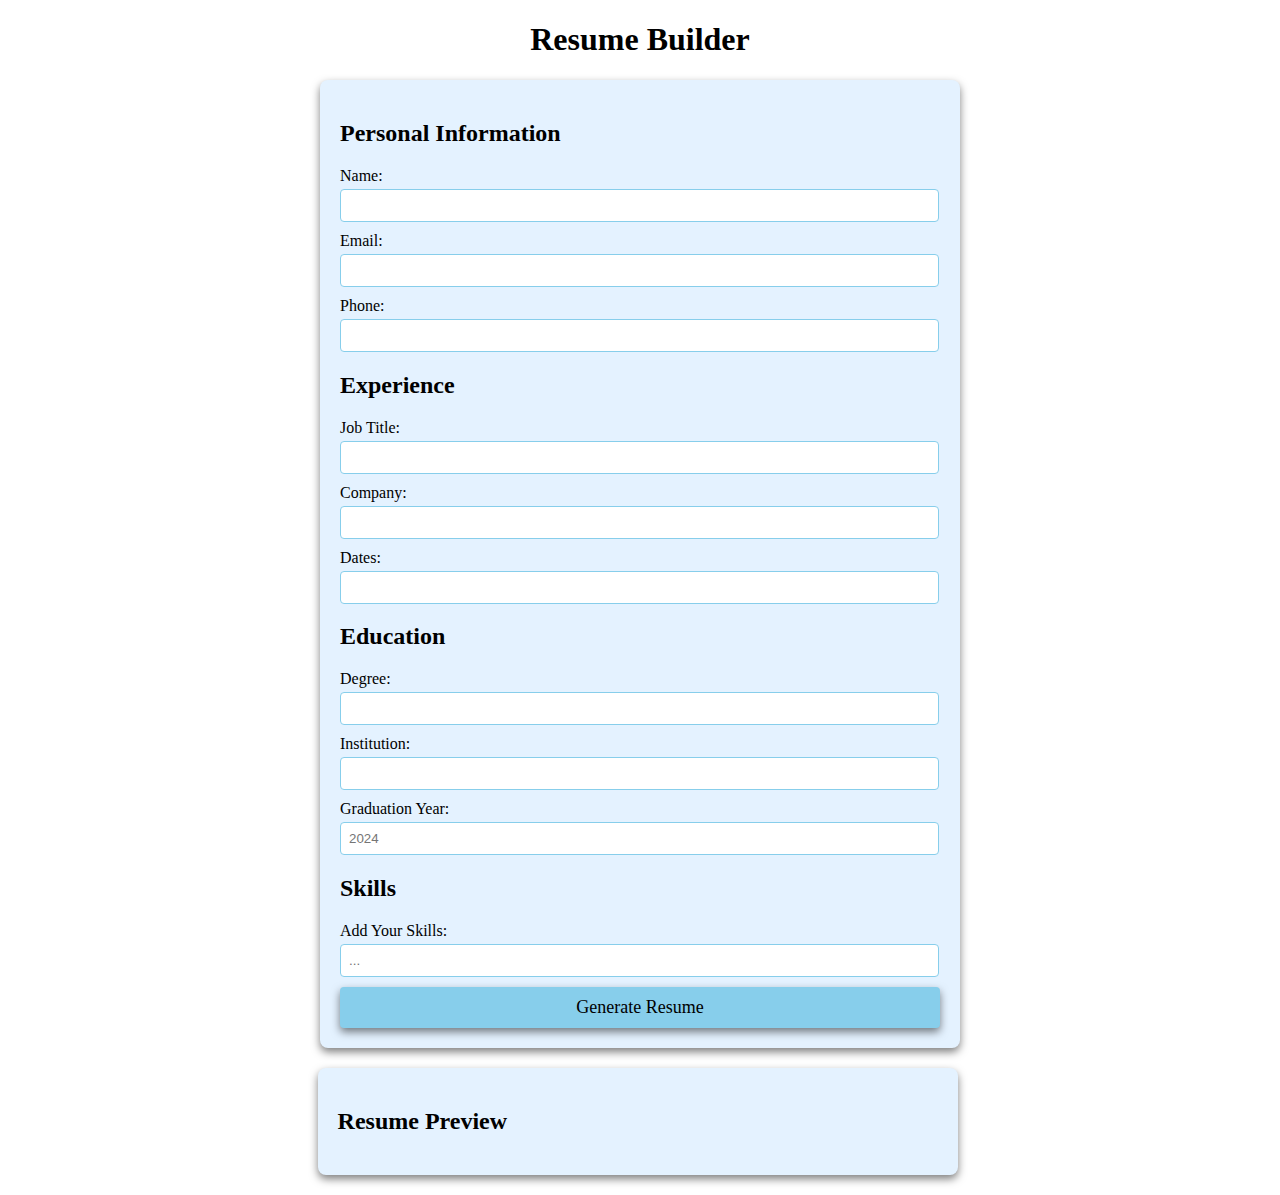
<file: milestone 3/index.html>
<!DOCTYPE html>
<html lang="en">
<head>
    <meta charset="UTF-8">
    <meta name="viewport" content="width=device-width, initial-scale=1.0">
    <title>Dynamic Resume Builder</title>
    <link rel="stylesheet" href="style.css">
</head>
<body>
    <div class="container">
        <h1>Resume Builder</h1>
        
        <!-- Form for user input -->
        <form id="resumeForm">
            <section>
                <h2>Personal Information</h2>
                <label for="name">Name:</label>
                <input type="text" id="name" name="name"  required>

                <label for="email">Email:</label>
                <input type="email" id="email" name="email"  required>

                <label for="phone">Phone:</label>
                <input type="text" id="phone" name="phone" >
            </section>

            <section>
                <h2>Experience</h2>
                <label for="experienceTitle">Job Title:</label>
                <input type="text" id="experienceTitle" name="experienceTitle">

                <label for="experienceCompany">Company:</label>
                <input type="text" id="experienceCompany" name="experienceCompany" >

                <label for="experienceDates">Dates:</label>
                <input type="text" id="experienceDates" name="experienceDates">
            </section>

            <section>
                <h2>Education</h2>
                <label for="degree">Degree:</label>
                <input type="text" id="degree" name="degree" >

                <label for="institution">Institution:</label>
                <input type="text" id="institution" name="institution" >

                <label for="graduationYear">Graduation Year:</label>
                <input type="text" id="graduationYear" name="graduationYear" placeholder="2024">
            </section>
            <section>
                <h2>Skills</h2>
                <label for="degree">Add Your Skills:</label>
                <input type="text" id="degree" name="degree" placeholder="...">
            </section>

            <button type="button" onclick="generateResume()">Generate Resume</button>
        </form>

        <!-- Preview Section -->
        <div id="resumePreview" class="resume-preview">
            <h2>Resume Preview</h2>
            <div id="resumeContent"></div>
        </div>
    </div>

    <script src="script.js"></script>
</body>
</html>
</file>
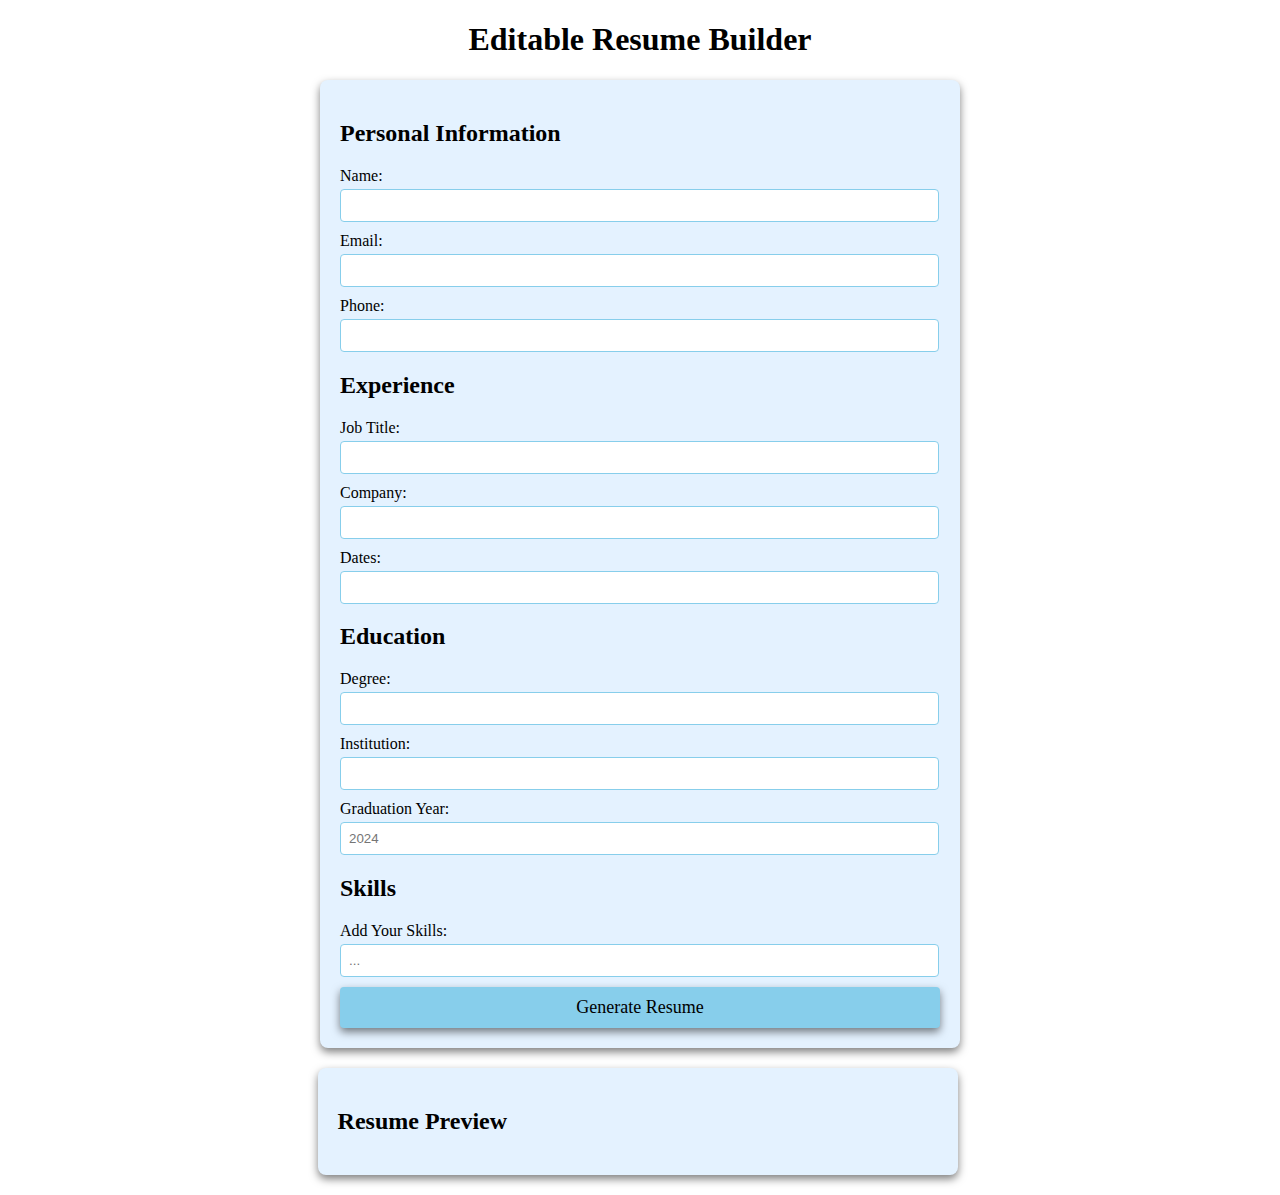
<file: milestone 4/index.html>
<!DOCTYPE html>
<html lang="en">
<head>
    <meta charset="UTF-8">
    <meta name="viewport" content="width=device-width, initial-scale=1.0">
    <title>Editable Resume Builder</title>
    <link rel="stylesheet" href="style.css">
</head>
<body>
    <div class="container">
        <h1>Editable Resume Builder</h1>
        
        <!-- Form for user input -->
        <form id="resumeForm">
            <section>
                <h2>Personal Information</h2>
                <label for="name">Name:</label>
                <input type="text" id="name" name="name"  required>

                <label for="email">Email:</label>
                <input type="email" id="email" name="email"  required>

                <label for="phone">Phone:</label>
                <input type="text" id="phone" name="phone" >
            </section>

            <section>
                <h2>Experience</h2>
                <label for="experienceTitle">Job Title:</label>
                <input type="text" id="experienceTitle" name="experienceTitle">

                <label for="experienceCompany">Company:</label>
                <input type="text" id="experienceCompany" name="experienceCompany" >

                <label for="experienceDates">Dates:</label>
                <input type="text" id="experienceDates" name="experienceDates">
            </section>

            <section>
                <h2>Education</h2>
                <label for="degree">Degree:</label>
                <input type="text" id="degree" name="degree" >

                <label for="institution">Institution:</label>
                <input type="text" id="institution" name="institution" >

                <label for="graduationYear">Graduation Year:</label>
                <input type="text" id="graduationYear" name="graduationYear" placeholder="2024">
            </section>
            <section>
                <h2>Skills</h2>
                <label for="degree">Add Your Skills:</label>
                <input type="text" id="degree" name="degree" placeholder="...">
            </section>

            <button type="button" onclick="generateResume()">Generate Resume</button>
        </form>

        <!-- Preview Section -->
        <div id="resumePreview" contenteditable="true" class="resume-preview">
            <h2>Resume Preview</h2>
            <div id="resumeContent"></div>
        </div>
    </div>

    <script src="script.js"></script>
</body>
</html>
</file>
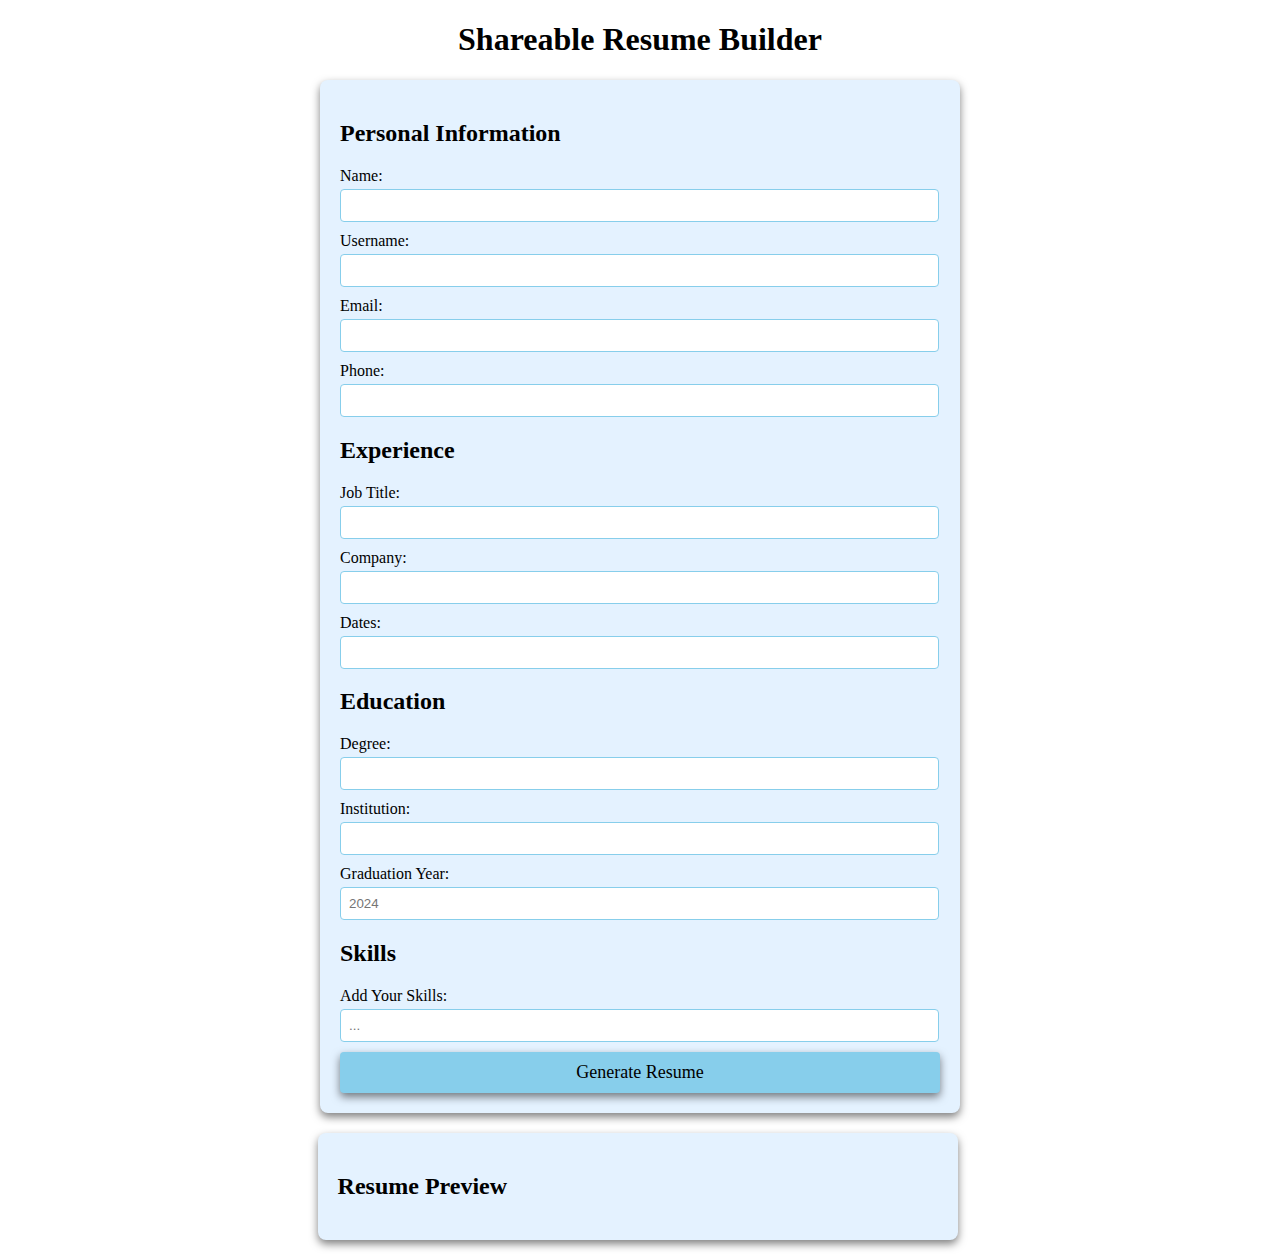
<file: milestone 5/index.html>
<!DOCTYPE html>
<html lang="en">
<head>
    <meta charset="UTF-8">
    <meta name="viewport" content="width=device-width, initial-scale=1.0">
    <title>Editable Resume Builder</title>
    <link rel="stylesheet" href="style.css">
</head>
<body>
    <div class="container">
        <h1>Shareable Resume Builder</h1>
        
        <!-- Form for user input -->
        <form id="resumeForm">
            <section>
                <h2>Personal Information</h2>
                <label for="name">Name:</label>
                <input type="text" id="name" name="name" required>

                <label for="username">Username:</label>
                <input type="text" id="username" name="userName" required>

                <label for="email">Email:</label>
                <input type="email" id="email" name="email" required>

                <label for="phone">Phone:</label>
                <input type="text" id="phone" name="phone">
            </section>

            <section>
                <h2>Experience</h2>
                <label for="experienceTitle">Job Title:</label>
                <input type="text" id="experienceTitle" name="experienceTitle">

                <label for="experienceCompany">Company:</label>
                <input type="text" id="experienceCompany" name="experienceCompany">

                <label for="experienceDates">Dates:</label>
                <input type="text" id="experienceDates" name="experienceDates">
            </section>

            <section>
                <h2>Education</h2>
                <label for="degree">Degree:</label>
                <input type="text" id="degree" name="degree">

                <label for="institution">Institution:</label>
                <input type="text" id="institution" name="institution">

                <label for="graduationYear">Graduation Year:</label>
                <input type="text" id="graduationYear" name="graduationYear" placeholder="2024">
            </section>

            <section>
                <h2>Skills</h2>
                <label for="skills">Add Your Skills:</label>
                <input type="text" id="skills" name="skills" placeholder="...">
            </section>

            <button type="submit">Generate Resume</button>
        </form>

        <!-- Preview Section -->
        <div id="resumePreview" contenteditable="true" class="resume-preview">
            <h2>Resume Preview</h2>
            <div id="resumeContent"></div>
        </div>
    </div>

    <!-- Shareable Link Section -->
    <div id="Shareable-link-container" style="display: none;">
        <h2>Shareable Link</h2>
        <p>Here is your unique link to view or edit your resume:</p>
        <a href="#" id="Shareable-link" target="_blank"></a>
        <br>
        <button id="download-pdf"><b>Download As PDF</b></button>
    </div>

    <!-- Script for functionality -->
    <script src="script.js"></script>
</body>
</html>
</file>
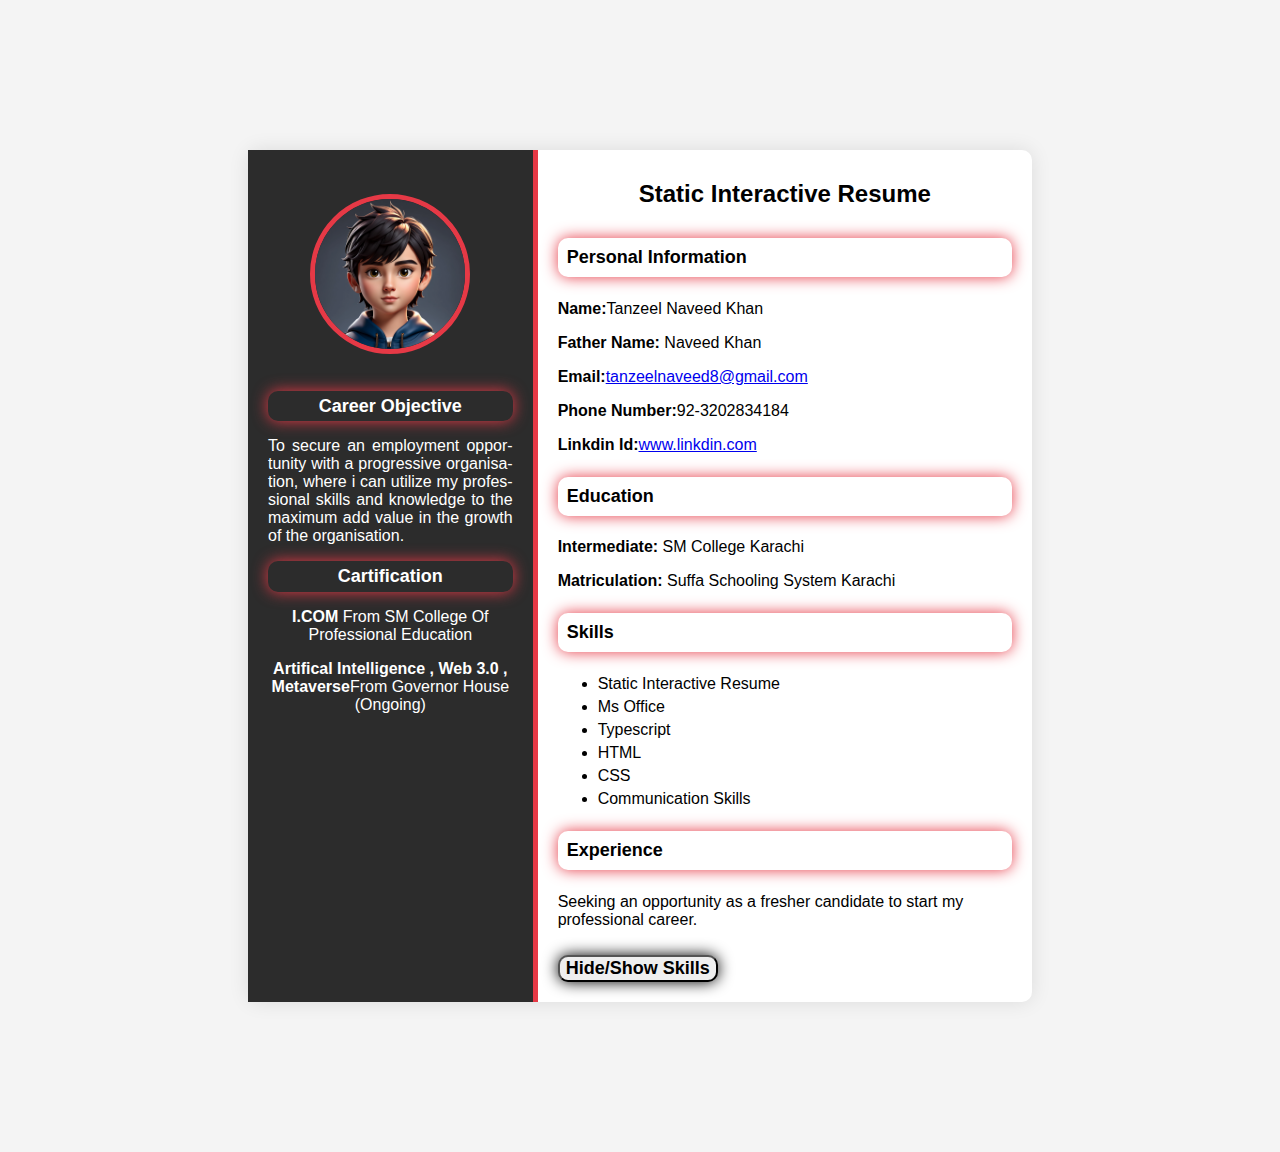
<file: milestone1-2/indux.html>
<!DOCTYPE html>
<html lang="en">
<head>
    <meta charset="UTF-8">
    <meta name="viewport" content="width=device-width, initial-scale=1.0">
    <title>Static Interactive Resume</title>
    <link rel="stylesheet" href="style.css">
</head>
<body>
    <div class="resume-container">
     <!-- Left Section  -->
      <div class="left-section">
        <img src="Profile.webp" alt="Profile Picture" class="profile-picture">
        <section class="objective">
            <h3 style="color: white;">Career Objective</h3>
            <p style="text-align: justify; hyphens: auto;">To secure an employment opportunity with a progressive organisation, where i can utilize my professional skills and knowledge to the maximum add value in the growth of the organisation.</p>
        </section>

        <section id="certification">
            <h3 style="color: white;">Cartification</h3>
            <p><b>I.COM </b>From SM College Of Professional Education</p>
            <p><b>Artifical Intelligence , Web 3.0 , Metaverse</b>From Governor House (Ongoing)</p>
        </section>
      </div>
      <!-- Right Section -->
       <div class="right-section">
        <h1>Static Interactive Resume</h1>
        <!-- personal information -->
         <section class="personal-information">
            <h3>Personal Information</h3>
            <p><b>Name:</b>Tanzeel Naveed Khan</p>
            <p><b>Father Name:</b> Naveed Khan</p>
            <p><b>Email:</b><a href="mailto:tanzeelnaveed8@gmail.com">tanzeelnaveed8@gmail.com</a></p>
            <p><b>Phone Number:</b>92-3202834184</p>
            <p><b>Linkdin Id:</b><a href="https://www.linkedin.com/in/tanzeel-naveed-660491312">www.linkdin.com</a></p>
         </section>
         <!-- education section -->
          <section class="education">
            <h3>Education</h3>
            <p><b>Intermediate:</b> SM College Karachi</p>
            <p><b>Matriculation:</b> Suffa Schooling System Karachi</p>
          </section>
          <!--skills -->
          <section id="skills">
            <h3>Skills</h3>
            <ul>
            <li>Static Interactive Resume</li>
            <li>Ms Office</li>
            <li>Typescript</li>
            <li>HTML</li>
            <li>CSS</li>
            <li>Communication Skills</li>
            </ul>
          </section>
            <!-- education section -->
          <section id="work-experience">
            <h3>Experience</h3>
            <p>Seeking an opportunity as a fresher candidate to start my professional career.</p>
          </section>
            <!-- button to toggle skills section -->
             <button id="toggle-skills"><b> Hide/Show Skills</b></button>
          </section>
       </div>
    </div>
    <script src="script.js"></script>
</body>
</html>
</file>
<file: milestone 3/style.css>
/* Styling form and resume sections */

body {
    font-family: 'Times New Roman', Times, serif;
    margin: 20px;
    padding: 0;
    background-color: white;
}

form {
    margin: auto;
    background-color: rgb(228, 242, 255);
    border-radius: 8px;
    box-shadow: 0 4px 8px rgba(0, 0, 0, 0.5);
    padding: 20px;
    max-width: 600px;
}

h1 {
    text-align: center;
    color: black;
}

fieldset {
    border: 2px solid skyblue;
    border-radius: 8px;
    padding: 20px;
    margin-bottom: 20px;
    background-color: aliceblue;
}

legend {
    font-weight: bold;
    text-align: left;
    color: rgb(34, 29, 29);
}

label {
    display: block;
    margin-top: 10px;
    color: black;

}

input,textarea {
    margin-top: 4px;
    padding: 8px;
    width: calc(100% - 1px);
    border: 1px solid skyblue;
    border-radius: 4px;
    box-sizing: border-box;
}

button {
    display: block;
    width: 100%;
    background-color: skyblue;
    color: black;
    border: none;
    border-radius: 4px;
    box-shadow: 0 4px 8px rgba(0, 0, 0, 0.5);
    margin-top: 10px;
    font-size: 18px;
    font-family: 'Times New Roman', Times, serif;
    padding: 10px;
    cursor: pointer;
}

button :hover {
    color: blue;
}

#resume-display {
    max-width: 600px;
    margin: auto;
    padding: 20px;
    border: 2px solid skyblue;
    border-radius: 8px;
    background-color: rgb(228, 242, 255);
    box-shadow: 0 4px 8px rgba(0, 0, 0, 0.5);
}

#resume-display h2 {
    color: black;
}
.resume-preview {
    margin-top: 20px;
    background-color: rgb(228, 242, 255);
    border-radius: 8px;
    box-shadow: 0 4px 8px rgba(0, 0, 0, 0.5);
    padding: 20px;
    max-width: 600px;
    margin-left: 24%;
}
</file>
<file: milestone 4/style.css>
/* Styling form and resume sections */

body {
    font-family: 'Times New Roman', Times, serif;
    margin: 20px;
    padding: 0;
    background-color: white;
}

form {
    margin: auto;
    background-color: rgb(228, 242, 255);
    border-radius: 8px;
    box-shadow: 0 4px 8px rgba(0, 0, 0, 0.5);
    padding: 20px;
    max-width: 600px;
}

h1 {
    text-align: center;
    color: black;
}

fieldset {
    border: 2px solid skyblue;
    border-radius: 8px;
    padding: 20px;
    margin-bottom: 20px;
    background-color: aliceblue;
}

legend {
    font-weight: bold;
    text-align: left;
    color: rgb(34, 29, 29);
}

label {
    display: block;
    margin-top: 10px;
    color: black;

}

input,textarea {
    margin-top: 4px;
    padding: 8px;
    width: calc(100% - 1px);
    border: 1px solid skyblue;
    border-radius: 4px;
    box-sizing: border-box;
}

button {
    display: block;
    width: 100%;
    background-color: skyblue;
    color: black;
    border: none;
    border-radius: 4px;
    box-shadow: 0 4px 8px rgba(0, 0, 0, 0.5);
    margin-top: 10px;
    font-size: 18px;
    font-family: 'Times New Roman', Times, serif;
    padding: 10px;
    cursor: pointer;
}

button :hover {
    color: blue;
}

#resume-display {
    max-width: 600px;
    margin: auto;
    padding: 20px;
    border: 2px solid skyblue;
    border-radius: 8px;
    background-color: rgb(228, 242, 255);
    box-shadow: 0 4px 8px rgba(0, 0, 0, 0.5);
    outline: none;
}

#resume-display h2 {
    color: black;
}
.resume-preview {
    margin-top: 20px;
    background-color: rgb(228, 242, 255);
    border-radius: 8px;
    box-shadow: 0 4px 8px rgba(0, 0, 0, 0.5);
    padding: 20px;
    max-width: 600px;
    margin-left: 24%;
}
</file>
<file: milestone 5/style.css>
/* Styling form and resume sections */

body {
    font-family: 'Times New Roman', Times, serif;
    margin: 20px;
    padding: 0;
    background-color: white;
}

form {
    margin: auto;
    background-color: rgb(228, 242, 255);
    border-radius: 8px;
    box-shadow: 0 4px 8px rgba(0, 0, 0, 0.5);
    padding: 20px;
    max-width: 600px;
}

h1 {
    text-align: center;
    color: black;
}

fieldset {
    border: 2px solid skyblue;
    border-radius: 8px;
    padding: 20px;
    margin-bottom: 20px;
    background-color: aliceblue;
}

legend {
    font-weight: bold;
    text-align: left;
    color: rgb(34, 29, 29);
}

label {
    display: block;
    margin-top: 10px;
    color: black;

}

input,textarea {
    margin-top: 4px;
    padding: 8px;
    width: calc(100% - 1px);
    border: 1px solid skyblue;
    border-radius: 4px;
    box-sizing: border-box;
}

button {
    display: block;
    width: 100%;
    background-color: skyblue;
    color: black;
    border: none;
    border-radius: 4px;
    box-shadow: 0 4px 8px rgba(0, 0, 0, 0.5);
    margin-top: 10px;
    font-size: 18px;
    font-family: 'Times New Roman', Times, serif;
    padding: 10px;
    cursor: pointer;
}

button :hover {
    color: blue;
}

#resume-display {
    max-width: 600px;
    margin: auto;
    padding: 20px;
    border: 2px solid skyblue;
    border-radius: 8px;
    background-color: rgb(228, 242, 255);
    box-shadow: 0 4px 8px rgba(0, 0, 0, 0.5);
    outline: none;
}

#resume-display h2 {
    color: black;
}
.resume-preview {
    margin-top: 20px;
    background-color: rgb(228, 242, 255);
    border-radius: 8px;
    box-shadow: 0 4px 8px rgba(0, 0, 0, 0.5);
    padding: 20px;
    max-width: 600px;
    margin-left: 24%;
}
</file>
<file: milestone1-2/style.css>
body {
    font-family: 'Arial', sans-serif;
    background-color: #f4f4f4;
    margin: 0;
    padding: 150px;
}

.resume-container {
    display: flex;
    background-color: white;
    width: 80%;
    margin: 0 auto;
    border-radius: 10px;
    box-shadow: 0 0 20px rgba(0, 0, 0, 0.1);
}

/* /* Left Section Styling  */
.left-section {
    background-color: #2c2c2c;
    color: white;
    padding: 20px;
    width: 35%;
    text-align: center;
    border-right: 5px solid #e63946;
}

.profile-picture {
    width: 150px;
    height: 150px;
    margin-top: 10%;
    border-radius: 50%;
    border: 5px solid #e63946;
    margin-bottom: 20px;
}

h1 {
    font-size: 24px;
    margin: 10px 0;
    margin-bottom: 30px;
    text-align: center;
}

h3 {
    font-size: 18px;
    padding: 2%;
    margin: 20px 0 10px;
    color: black;
    border-radius: 10px;
    box-shadow: 0 0 15px #e63946;
    margin-top: 5%;
    margin-bottom: 5%;
}

ul {
    list-style-type: fill round;
    padding: 10;
    margin: 10px 0;
}

ul li {
    margin: 5px 0;
}

/* Right Section Styling */
.right-section {
    padding: 20px;
    width: 65%;
}

button {
    font-family: Arial, sans-serif;
    border-radius: 10px;
    box-shadow: 0 0 15px black;
    cursor: pointer;
    margin-top: 10px;
    font-size: 18px;
}

/* button:hover {
    background-color: #ff737c;
} */

button {
    transition: background-color 0.3s ease;
}
</file>
